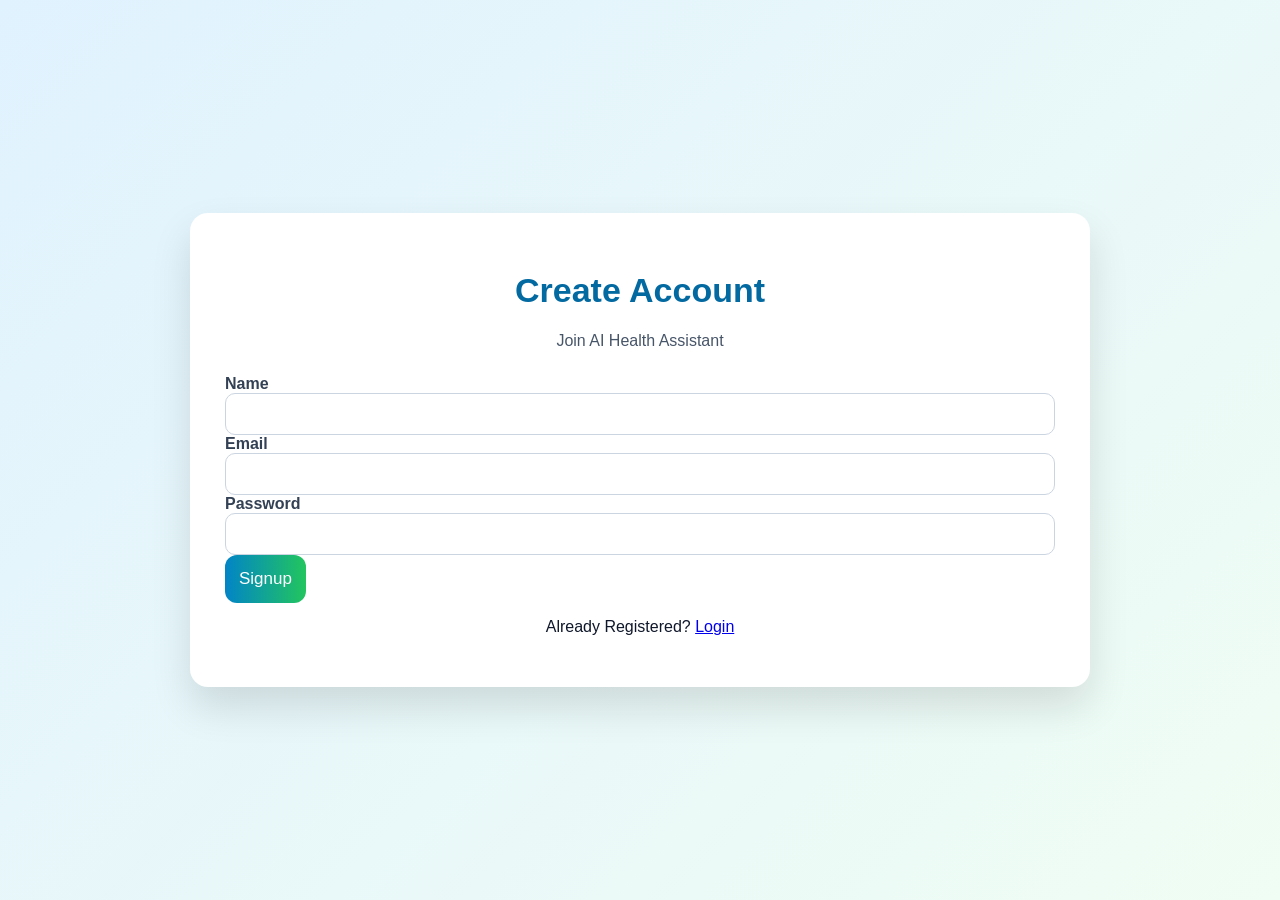
<file: templates/signup.html>
<!DOCTYPE html>
<html>
<head>
<link rel="stylesheet" href="/static/style.css">
<title>Signup</title>
</head>

<body>
<div class="container">

<div class="header">
<h1>Create Account</h1>
<p>Join AI Health Assistant</p>
</div>

<form method="POST">

<label>Name</label>
<input type="text" name="name" required>

<label>Email</label>
<input type="email" name="email" required>

<label>Password</label>
<input type="password" name="password" required>

<button type="submit">Signup</button>

<p style="text-align:center;margin-top:15px">
Already Registered? <a href="/">Login</a>
</p>

</form>

</div>
</body>
</html>
</file>
<file: static/style.css>
*{
  box-sizing:border-box;
  font-family:"Segoe UI",sans-serif;
}

body{
  margin:0;
  min-height:100vh;
  background:linear-gradient(135deg,#e0f2fe,#f0fdf4);
  display:flex;
  justify-content:center;
  align-items:center;
  color:#0f172a;
}

/* ---------- CONTAINER ---------- */

.container{
  width:90%;
  max-width:900px;
  background:white;
  padding:35px;
  border-radius:18px;
  box-shadow:0 20px 40px rgba(0,0,0,0.12);
}

/* ---------- HEADER ---------- */

.header{
  text-align:center;
  margin-bottom:25px;
}

.header h1{
  font-size:34px;
  color:#0369a1;
}

.header p{
  color:#475569;
}

/* ---------- FORM ---------- */

.form-grid{
  display:grid;
  grid-template-columns:repeat(2,1fr);
  gap:18px;
}

.full{
  grid-column:1/3;
}

label{
  font-weight:600;
  color:#334155;
}

input,select,textarea{
  width:100%;
  padding:12px;
  border-radius:10px;
  border:1px solid #cbd5e1;
  font-size:14px;
}

textarea{resize:none;}

button{
  background:linear-gradient(90deg,#0284c7,#22c55e);
  border:none;
  padding:14px;
  border-radius:12px;
  color:white;
  font-size:17px;
  cursor:pointer;
  transition:0.3s;
}

button:hover{
  transform:scale(1.05);
}

/* ---------- RESULT GRID ---------- */

.grid{
  display:grid;
  grid-template-columns:repeat(auto-fit,minmax(220px,1fr));
  gap:18px;
}

.card{
  background:#f8fafc;
  padding:18px;
  border-radius:14px;
  box-shadow:0 6px 15px rgba(0,0,0,0.08);
}

.card h3{
  margin-top:0;
  color:#0369a1;
}

/* ---------- LIST ---------- */

ul{
  padding-left:18px;
}

li{
  display:flex;
  justify-content:space-between;
  align-items:center;
  margin:12px 0;
}

li a{
  color:#0284c7;
  text-decoration:none;
}

/* ---------- SECTION GAP FIX ---------- */

.section-gap{
  margin-top:30px;
}

/* ---------- BACK BUTTON ---------- */

.back-btn{
  display:block;
  margin-top:25px;
  text-align:center;
  color:#0369a1;
  font-weight:bold;
  text-decoration:none;
}

/* ---------- LOADER ---------- */

#loader{
  position:fixed;
  inset:0;
  background:rgba(255,255,255,0.95);
  display:none;
  justify-content:center;
  align-items:center;
  z-index:9999;
}

.loader-box{
  text-align:center;
}

.spinner{
  width:90px;
  height:90px;
  border-radius:50%;
  border:8px solid #bae6fd;
  border-top:8px solid #0284c7;
  animation:spin 1s linear infinite;
  margin:auto;
}

@keyframes spin{
  100%{transform:rotate(360deg);}
}

.med-icon{
  font-size:38px;
  animation:rotate 2s linear infinite;
  margin-top:15px;
}

@keyframes rotate{
  100%{transform:rotate(360deg);}
}

.progress{
  margin-top:15px;
  font-size:18px;
  color:#0369a1;
}

.dots::after{
  content:"";
  animation:dots 1.5s infinite;
}

@keyframes dots{
  0%{content:"";}
  33%{content:".";}
  66%{content:"..";}
  100%{content:"...";}
}
</file>
